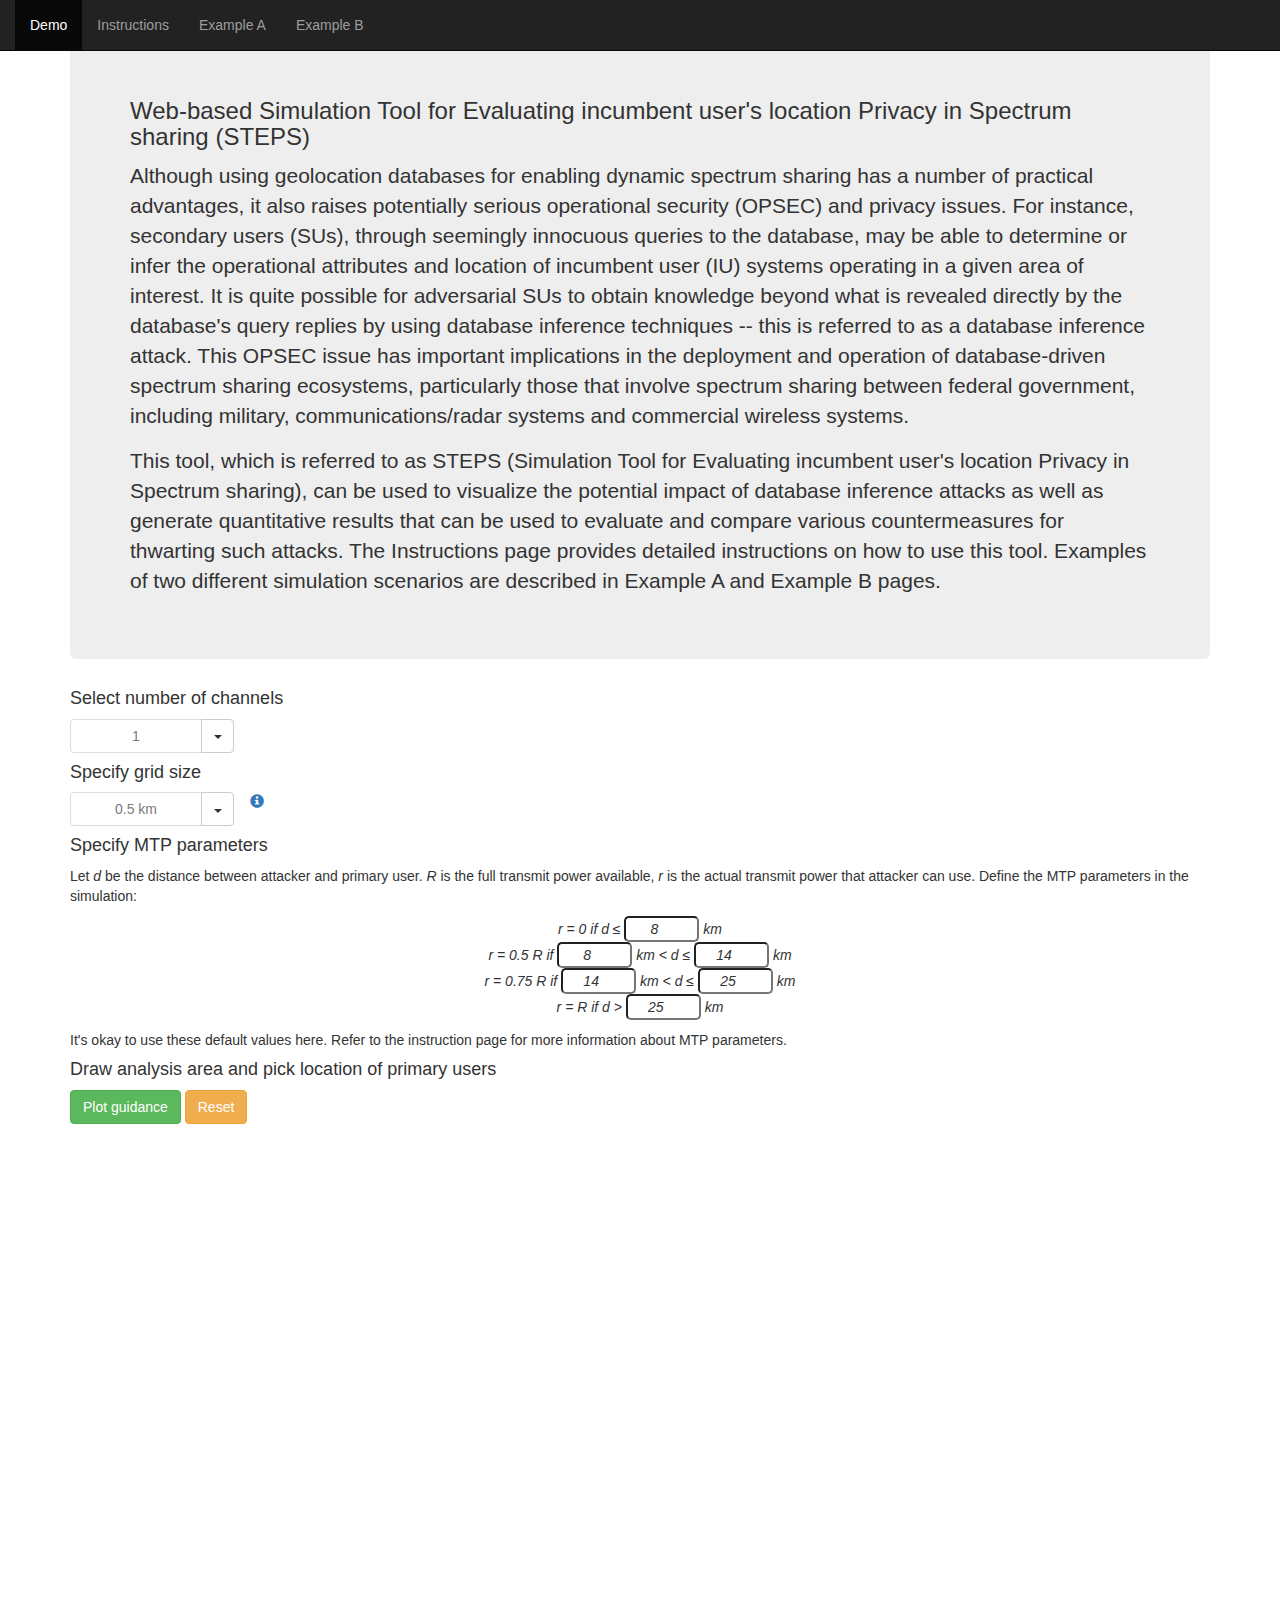
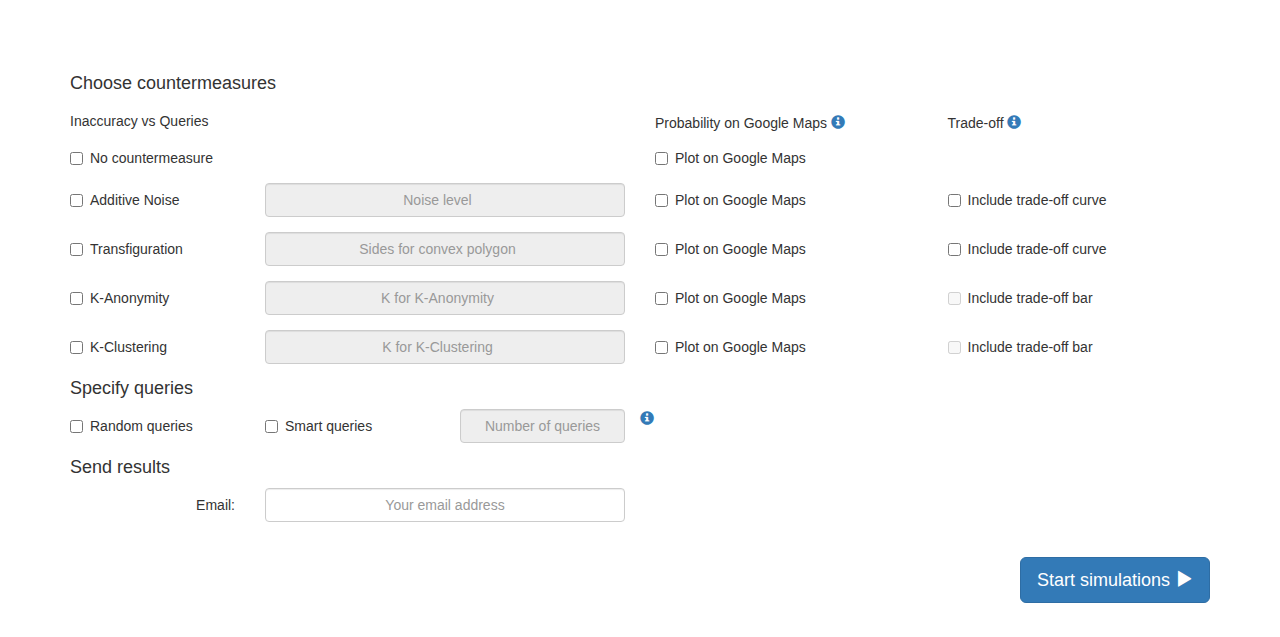
<file: web/index.html>
<!-- This is mainly users' input page -->

<!DOCTYPE HTML> 
<html lang="en-US">
<head>
    <title>Moto Demo</title>
    <meta charset="UTF-8">
    <meta name="author" content="Ning Li">
    <meta name="description" 
    content="Demo of countermeasures for protecting Primary User privacy in spectrum sharing">
    <meta name="viewport" content="width=device-width, initial-scale=1">
    <!-- Latest compiled and minified CSS -->
    <link rel="stylesheet" href="http://maxcdn.bootstrapcdn.com/bootstrap/3.3.4/css/bootstrap.min.css">
    <!-- CSS for MTP parameters -->
    <link rel="stylesheet" type="text/css" href="mtp.css">
    <!-- jQuery library -->
    <script src="https://ajax.googleapis.com/ajax/libs/jquery/1.11.1/jquery.min.js"></script>
    <!-- Latest compiled JavaScript -->
    <script src="http://maxcdn.bootstrapcdn.com/bootstrap/3.3.4/js/bootstrap.min.js"></script>
    <!-- Javascript google map api -->
    <script type="text/javascript" src="http://maps.google.com/maps/api/js?v=3.exp&libraries=drawing"></script>
    <!-- Custom files -->
    <script type="text/javascript" src="googlemap.js"></script>
    <script type="text/javascript" src="channels.js"></script>
    <script type="text/javascript" src="countermeasure.js"></script>
    <script type="text/javascript" src="queryOpt.js"></script>
    <script type="text/javascript" src="params.js"></script>
    <script type="text/javascript" src="gridSize.js"></script>
    <script type="text/javascript" src="mtp.js"></script>
    <script type="text/javascript" src="paramsSummary.js"></script>
</head>

<script type="text/javascript">
google.maps.event.addDomListener(window, 'load', initialize);
</script>

<body>
<div class="container">

    <nav class="navbar navbar-inverse navbar-fixed-top">
      <div class="container-fluid">
        <ul class="nav navbar-nav">
            <li class="active"><a href="index.html">Demo</a></li>
            <li><a href="instruction.html">Instructions</a></li>
            <li><a href="exampleA.html">Example A</a></li>
            <li><a href="exampleB.html">Example B</a></li>
        </ul>
      </div><!-- /.container-fluid -->
    </nav>

    <div class="jumbotron" style="margin-top: 30px !important;">
        <h3>Web-based Simulation Tool for Evaluating incumbent user's location Privacy in Spectrum sharing (STEPS)</h3>      
        <p>
            Although using geolocation databases for enabling dynamic spectrum sharing has a number of practical advantages, it also raises potentially serious operational security (OPSEC) and privacy issues.  For instance, secondary users (SUs), through seemingly innocuous  queries to the database, may be able to determine or infer the operational attributes and location of incumbent user (IU) systems operating in a given area of interest.  It is quite possible for adversarial SUs to obtain knowledge beyond what is revealed directly by the database's query replies by using database inference techniques -- this is referred to as a database inference attack.  This OPSEC issue has important implications in the deployment and  operation of database-driven spectrum sharing ecosystems, particularly those that involve spectrum sharing between federal government, including military, communications/radar systems and commercial wireless systems. 
        </p>
        <p>
            This tool, which is referred to as STEPS (Simulation Tool for Evaluating incumbent user's location Privacy in Spectrum sharing), can be used to visualize the potential impact of database inference attacks as well as generate quantitative results that can be used to evaluate and compare various countermeasures for thwarting such attacks.  The Instructions page provides detailed instructions on how to use this tool.  Examples of two different simulation scenarios are described in Example A and Example B pages.  
        </p>
    </div>

    <!-- dropdown specifying channels -->
    <h4>Select number of channels</h4>
    <div class="row">
        <div class="col-md-2 btn-group dropdown">
            <button id="channelButton" class="btn btn-default" style="width:80%" disabled>1</button>
            <button class="btn btn-default dropdown-toggle" type="button" data-toggle="dropdown" style="width:20%">
                <span class="caret"></span></button>
                <ul id="dp" class="dropdown-menu" style="width: 100%; text-align: center;">
                    <li><a>1</a></li>
                    <li><a>2</a></li>
                    <li><a>3</a></li>
                </ul>
        </div>
    </div>

    <!-- dropdown specifying grid size -->

    <!-- Cell size -->
    <h4>Specify grid size</h4>
    <div class="row">
        <div class="col-md-2 btn-group dropdown">
            <button id="gridSizeDisp" class="btn btn-default" style="width:80%" disabled>0.5 km</button>
            <button class="btn btn-default dropdown-toggle" type="button" data-toggle="dropdown" style="width:20%">
                <span class="caret"></span>
            </button>
            <ul id="gsdp" class="dropdown-menu" style="width: 100%; text-align: center;">
                <li><a>0.5 km</a></li>
                <li><a>  1 km</a></li>
                <li><a>  5 km</a></li>
            </ul>
        </div>
        <a href="#" data-toggle="qtip" title="Simulation treats selected area as grid of cells. Please determine length of each cell. To achieve reasonable accuracy, we recommend defalut value 0.5 km.">
            <span class="glyphicon glyphicon-info-sign"></span>
        </a>
    </div>

    <!-- MTP -->
    <h4>Specify MTP parameters</h4>
    <p>Let <var>d</var> be the distance between attacker and primary user. <var>R</var> is the full transmit power available, <var>r</var> is the actual transmit power that attacker can use. Define the MTP parameters in the simulation:</p>
    <p align="center">
        <i>
            r = 0 if d &le; 
            <input id="inner0" name="inner" type="number" maxlength="2" value="8" class="mtpParam" onchange="setd0fromInner0();"> km
            <br>
            r = 0.5 R if 
            <input id="inner1" name="inner" type="number" maxlength="2" value="8" class="mtpParam" onchange="setd0fromInner1();"> km &lt; d &le; 
            <input id="middle0" name="middle" type="number" maxlength="2" value="14" class="mtpParam" onchange="setd1fromMiddle0();"> km
            <br>
            r = 0.75 R if 
            <input id="middle1" name="middle" type="number" maxlength="2" value="14" class="mtpParam" onchange="setd1fromMiddle1();"> km &lt; d &le; 
            <input id="outter0" name="outter" type="number" maxlength="2" value="25" class="mtpParam" onchange="setd2fromOutter0();"> km
            <br>
            r = R if d &gt; 
            <input id="outter1" name="outter" type="number" maxlength="2" value="25" class="mtpParam" onchange="setd2fromOutter1();"> km
        </i>
    </p>
    <p>It's okay to use these default values here. Refer to the instruction page for more information about MTP parameters.</p>

    <!-- google map -->
    <h4>Draw analysis area and pick location of primary users</h4> 
    <div id="mapArea">
        <div id="butnChannel1">
            <button type='button' class='plotGuide btn btn-success'>Plot guidance</button>
            <button type='button' class='btn btn-warning' onclick='resetAllMarkers();'>Reset</button>
        </div>
        <div id="butnChannel2" style="display: none">
            <button type='button' class='plotGuide btn btn-success'>Plot guidance</button>
            <button type='button' id = 'tryBut' class='btn btn-info' onclick='chanls = 0;'>Select location of PU(s) for channel 0</button>
            <button type='button' class='btn btn-info' onclick='chanls = 1;'>Select location of PU(s) for channel 1</button>
            <button type='button' class='btn btn-warning' onclick='resetAllMarkers();'>Reset</button>
        </div>
        <div id="butnChannel3" style="display: none">
            <button type='button' class='plotGuide btn btn-success'>Plot guidance</button>
            <button type='button' class='btn btn-info' onclick='chanls = 0;'>Select location of PU(s) for channel 0</button>
            <button type='button' class='btn btn-info' onclick='chanls = 1;'>Select location of PU(s) for channel 1</button>
            <button type='button' class='btn btn-info' onclick='chanls = 2;'>Select location of PU(s) for channel 2</button>
            <button type='button' class='btn btn-warning' onclick='resetAllMarkers();'>Reset</button>
        </div>
        <br>
        <div id='map-canvas' style='width:100%; height:500px;'></div>
    </div>

    <!-- choose countermeasure -->
    <br>
    <h4>Choose countermeasures</h4>
    <div class="row">
        <div class="col-md-6"><h5>Inaccuracy vs Queries</h5></div>
        <div class="col-md-3">
            <h5>Probability on Google Maps<a href="#" data-toggle="qtip" title="Plot attacker's speculation of primary users location on Google Maps.">
                <span class="glyphicon glyphicon-info-sign"></span>
            </a></h5>
        </div>
        <div class="col-md-3">
            <h5>Trade-off<a href="#" data-toggle="qtip" title="Plot inaccuracy vs different parameter of countermeasures. For K anonymity and clustering, inaccuracy is more relevant to location distributions of primary users, rather than the value of k.">
                <span class="glyphicon glyphicon-info-sign"></span>
            </a></h5>
        </div>
    </div>
    <form class="form-horizontal" role="form">
        <div class="form-group">
            <div class="col-md-2 checkbox">
                <label><input type="checkbox" id="cmopt0" onchange="enableInput('cmval0');">No countermeasure</label>
            </div>
            <div class="col-md-4 checkbox" id="emptyDiv"> 
            </div>
            <div class="col-md-3 checkbox">
                <label><input type="checkbox" id="gmno" onchange="plotGMap('gmno');">Plot on Google Maps</label>
            </div>
        </div>
        <div class="form-group">
            <div class="col-md-2 checkbox">
              <label><input type="checkbox" id="cmopt1" onchange="enableInput('cmval1');">Additive Noise</label>
            </div>
            <div class="col-md-4"> 
                <input type="number" class="form-control" id="cmval1" min="0.0" max="1.0" step="0.1" placeholder="Noise level" style="text-align:center;" disabled onchange="adjustNoiseLevel();">
            </div>
            <div class="col-md-3 checkbox">
                <label><input type="checkbox" id="gmad" onchange="plotGMap('gmad');">Plot on Google Maps</label>
            </div>
            <div class="col-md-3 checkbox">
                <label><input type="checkbox" id="tradeOff1" onchange="tradeOffCurve('tradeOff1')">Include trade-off curve</label>
            </div>
        </div>
        <div class="form-group">
            <div class="col-md-2 checkbox">
                <label><input type="checkbox" id="cmopt2" onchange="enableInput('cmval2');">Transfiguration</label>
            </div>
            <div class="col-md-4">
                <input type="number" class="form-control" id="cmval2" min="3" placeholder="Sides for convex polygon" style="text-align:center;" disabled onchange="adjustNumberOfSides();">
            </div>
            <div class="col-md-3 checkbox">
                <label><input type="checkbox" id="gmtf" onchange="plotGMap('gmtf');">Plot on Google Maps</label>
            </div>
            <div class="col-md-3 checkbox">
                <label><input type="checkbox" id="tradeOff2" onchange="tradeOffCurve('tradeOff2')">Include trade-off curve</label>
            </div>
        </div>
        <div class="form-group">
            <div class="col-md-2 checkbox">
                <label><input type="checkbox" id="cmopt3" onchange="enableInput('cmval3');">K-Anonymity</label>
            </div>
            <div class="col-md-4"> 
                <input type="number" class="form-control" id="cmval3" min="1" placeholder="K for K-Anonymity" style="text-align:center;" disabled onchange="adjustKAnonymity();">
            </div>
            <div class="col-md-3 checkbox">
                <label><input type="checkbox" id="gmka" onchange="plotGMap('gmka');">Plot on Google Maps</label>
            </div>
            <div class="col-md-3 checkbox">
                <label><input type="checkbox" id="tradeOff3" onchange="tradeOffCurve('tradeOff3')" disabled>Include trade-off bar</label>
            </div>
        </div>
        <div class="form-group">
            <div class="col-md-2 checkbox">
                <label><input type="checkbox" id="cmopt4" onchange="enableInput('cmval4');">K-Clustering</label>
            </div>
            <div class="col-md-4"> 
                <input type="number" class="form-control" id="cmval4" min="1" placeholder="K for K-Clustering" style="text-align:center;" disabled onchange="adjustKClustering();">
            </div>
            <div class="col-md-3 checkbox">
                <label><input type="checkbox" id="gmkc" onchange="plotGMap('gmkc');">Plot on Google Maps</label>
            </div>
            <div class="col-md-3 checkbox">
                <label><input type="checkbox" id="tradeOff4" onchange="tradeOffCurve('tradeOff4')" disabled>Include trade-off bar</label>
            </div>
        </div>
    </form>

    <!-- Choose method of queries -->
    <h4>Specify queries</h4>
    <form class="form-horizontal" role="form">
        <div class="form-group">
            <div class="col-md-2 checkbox">
                <label><input type="checkbox" id="randomQuery" onchange="enableQueryInput();">Random queries</label>
            </div>
            <div class="col-md-2 checkbox">
                <label><input type="checkbox" id="smartQuery" onchange="enableQueryInput();">Smart queries</label>
            </div>
            <div class="col-md-2"> 
                <input class="form-control" id="queryInput" placeholder="Number of queries" min="10" step="10" max="500" style="text-align:center;" onchange="adjustValue();" disabled>
            </div>
            <a href="#" data-toggle="qtip" title="Query numbers are rounded as multiple of 10, with maximum 500 times. If both query options are selected, We will compare inaccuracy under both query algorithm.">
                <span class="glyphicon glyphicon-info-sign"></span>
            </a>
        </div>
    </form>

    <h4>Send results</h4>
    <form class="form-horizontal" role="form">
        <div class="form-group">
            <div class="col-md-2 control-label" for="email">Email:</div>
            <div class="col-md-4">
                <input type="email" class="form-control" id="email" placeholder="Your email address" style="text-align:center;">
            </div>
        </div>
    </form>

    <!-- Modal -->
    <div class="modal fade" id="myModal" role="dialog">
        <div class="modal-dialog">
          <!-- Modal content-->
          <div class="modal-content">
            <div class="modal-header">
              <button type="button" class="close" data-dismiss="modal">&times;</button>
              <h3 class="modal-title">Confirm parameters</h3>
            </div>
            <div class="modal-body">
                <h4>Number of channels</h4>
                <div class="well" id="wellchannel"></div>
                <h4>Grid size</h4>
                <div class="well" id="wellgridsize"></div>
                <h4>MTP parameters</h4>
                <div class="well" id="wellmtp"></div>
                <h4>Analysis region</h4>
                <div class="well" id="wellregion"></div>
                <h4>Location of primary users</h4>
                <div class="well" id="wellpu"></div>
                <h4>Countermeasure</h4>
                <div class="well" id="wellcm"></div>
                <h4>Queries</h4>
                <div class="well" id="wellquery"></div>
                <h4>Email</h4>
                <div class="well" id="wellemail"></div>
            </div>
            <div class="modal-footer">
                <div class="alert alert-warning" role="alert">Please don't close your browser while launching.</div>
                <!-- <p>Please don't close your browser while launching.</p> -->
                <button type="button" class="btn btn-success" id="launchButton" onclick="sendParams();">Launch</button>
                <button type="button" class="btn btn-default" data-dismiss="modal">Cancel</button>
            </div>
          </div>   
        </div>
    </div>

    <div class="modal fade" id="guideModal" role="dialog">
        <div class="modal-dialog">
          <div class="modal-content">
            <div class="modal-body">
                <p>Click rectangle icon on top of the google map to draw a rectangle area. This area is used as the analysis region for the simulatioin. All primary users should reside inside this region.</p>
                <p>The circle around each primary user represents the greatest protecting zone of primary user defined by the largest radius of the MTP parameters.</p>
            </div>
          </div>   
        </div>
    </div>

    <br>
    <!-- result of passed params -->
    <button type="submit" class="btn btn-primary btn-lg" style="float: right;" onclick="getParams();">Start simulations <span class="glyphicon glyphicon-play"></span></button>
    <br><br><br><br>
</div>

</body>
</html>
</file>
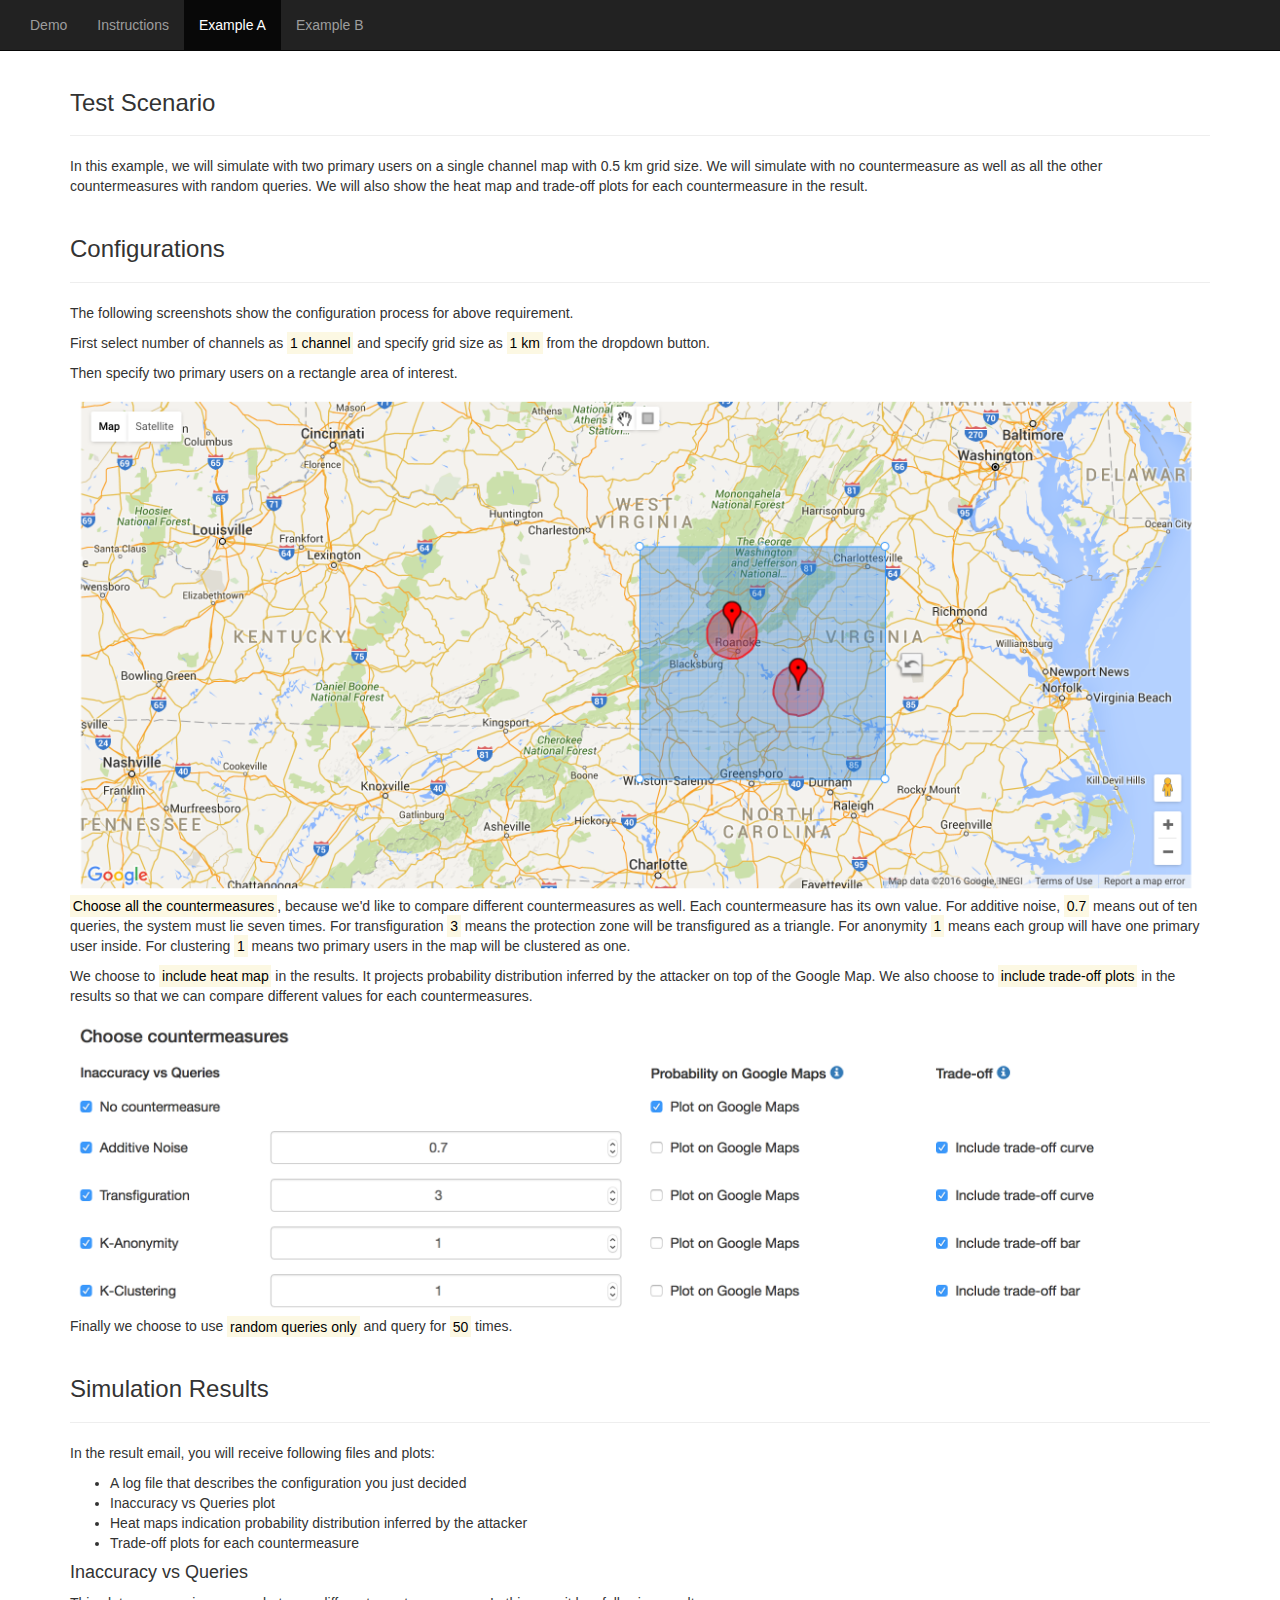
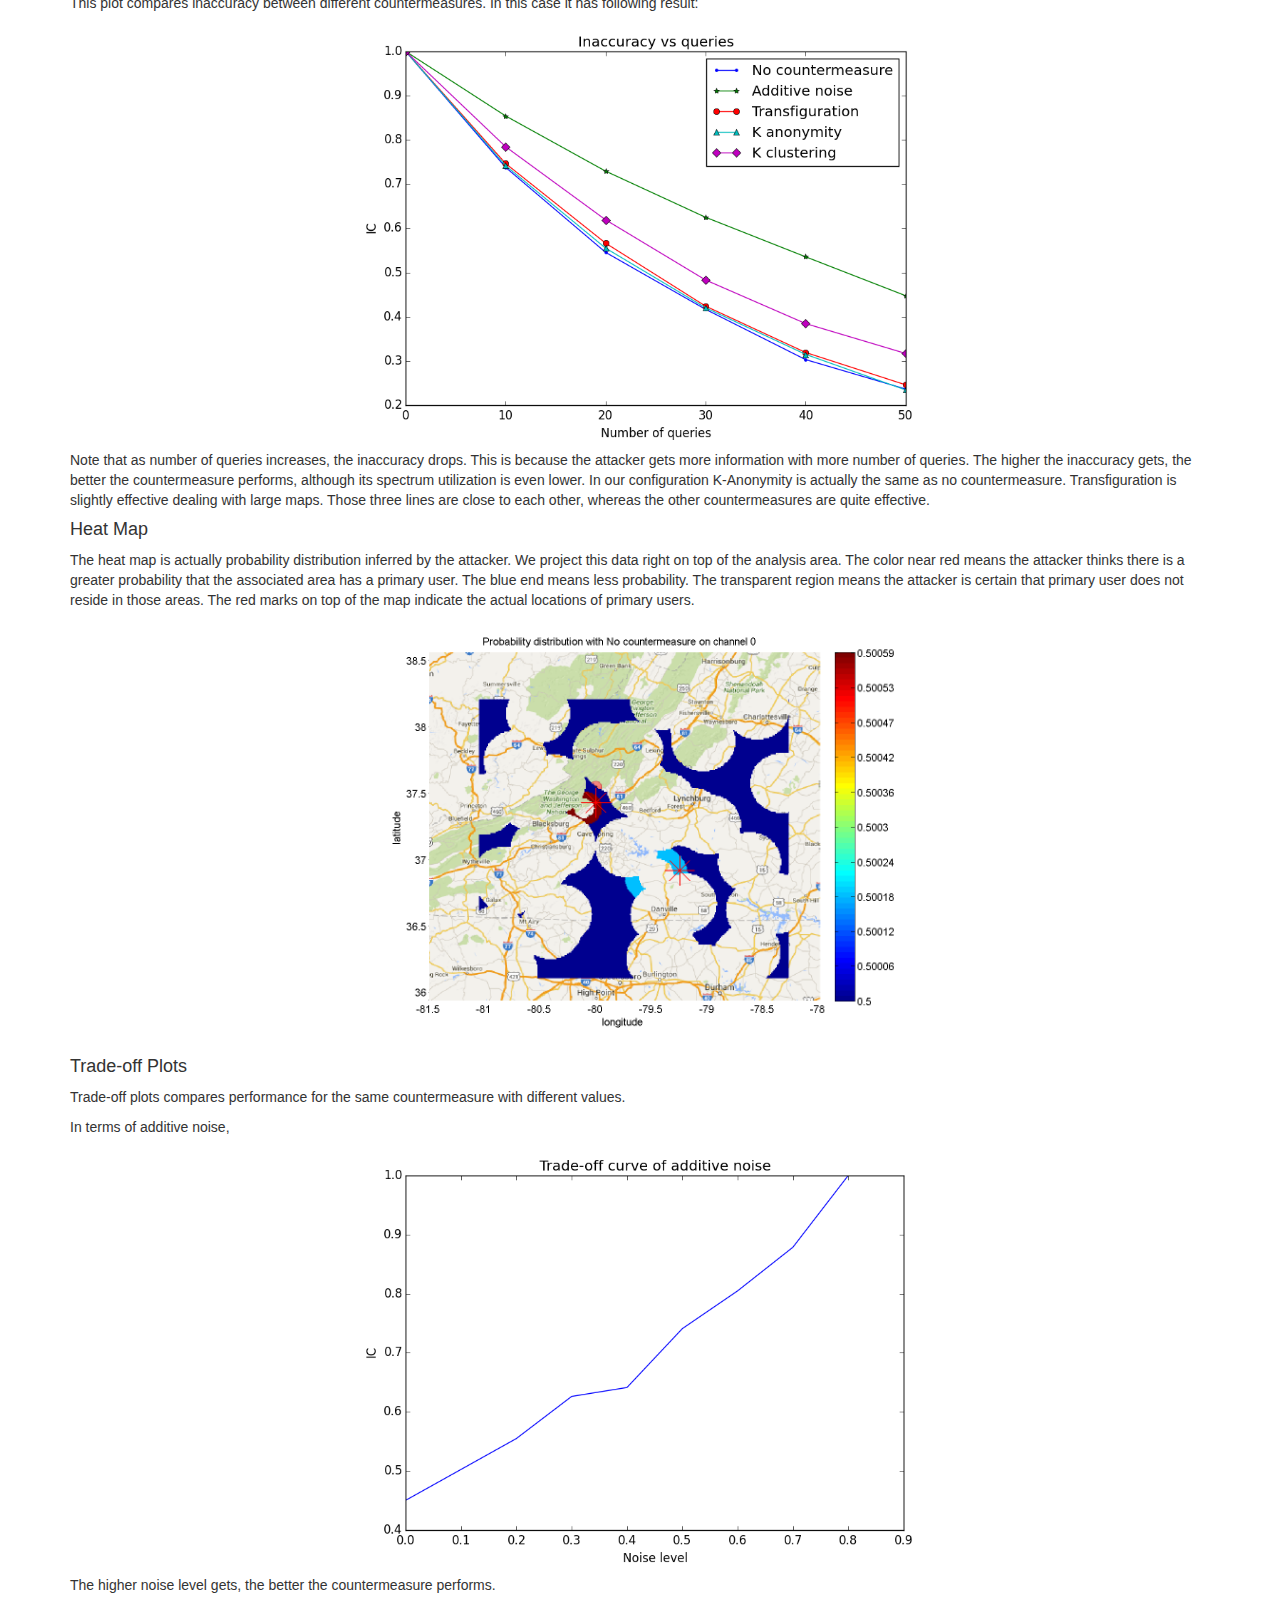
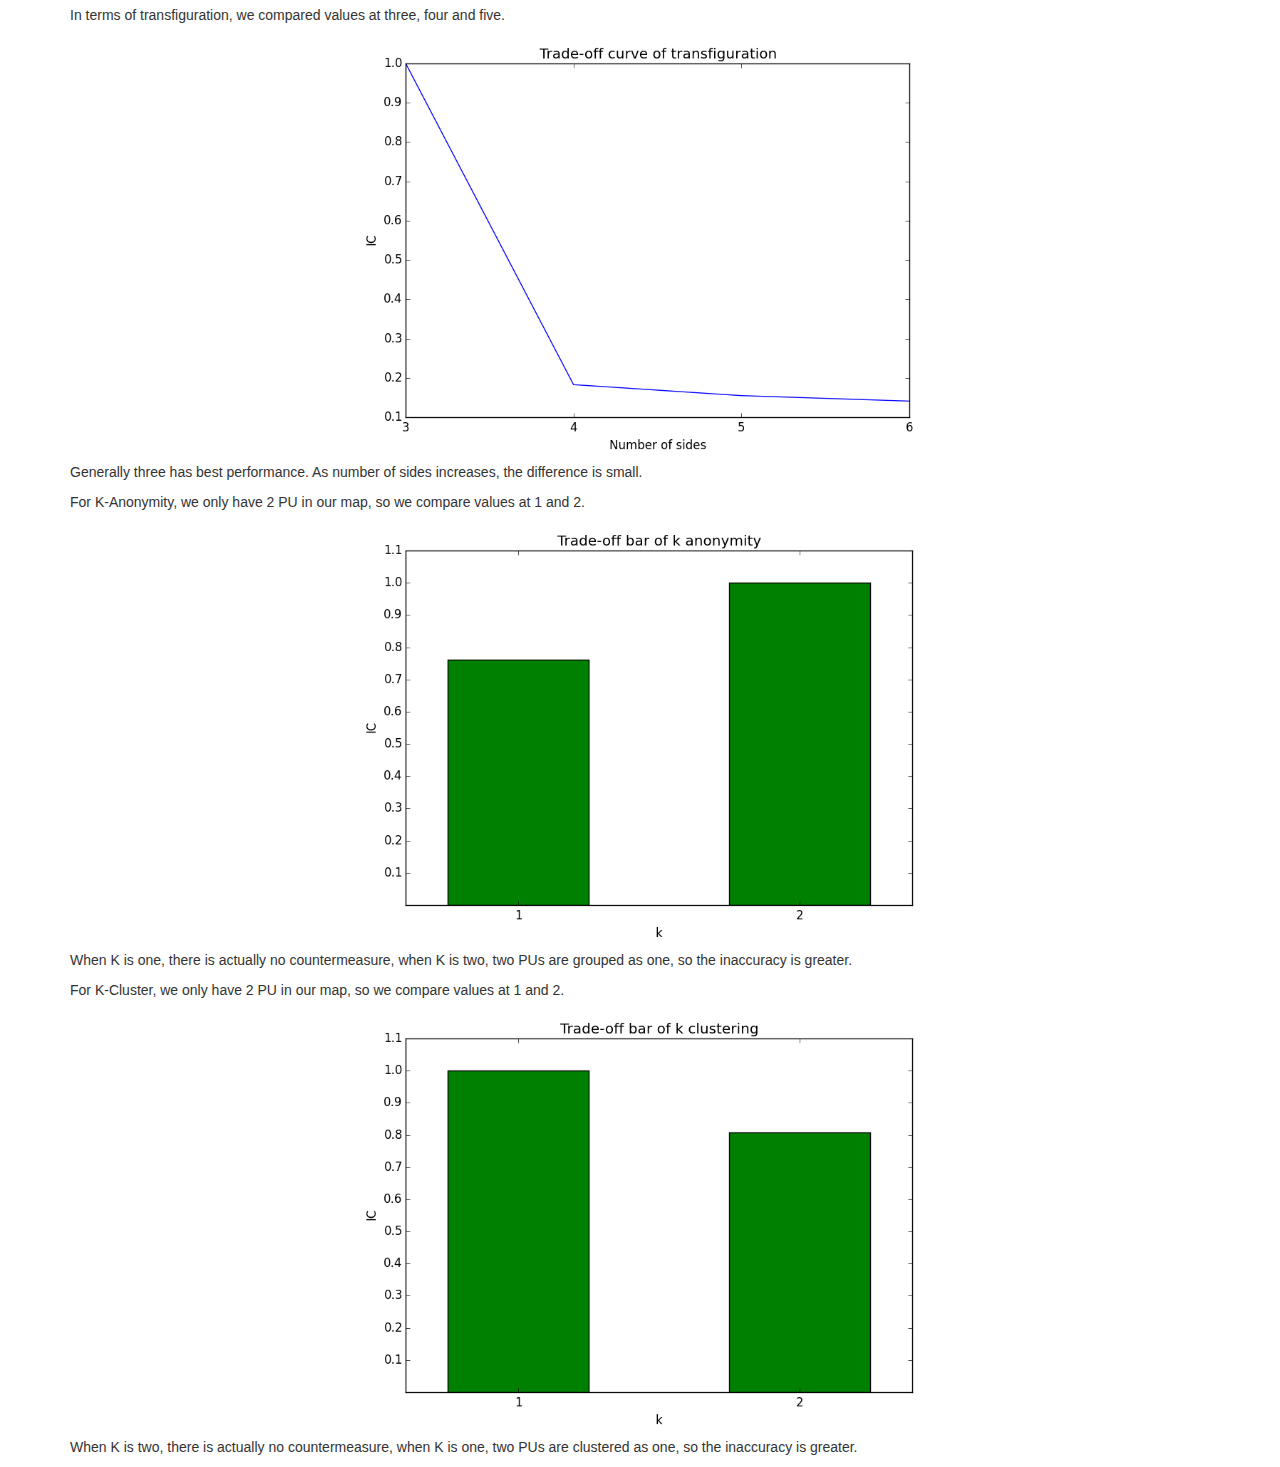
<file: web/exampleA.html>
<!DOCTYPE HTML> 
<html lang="en-US">
<head>
    <title>Moto Examples</title>
    <meta charset="UTF-8">
    <meta name="author" content="Ning Li">
    <meta name="description" 
    content="Demo example A">
    <meta name="viewport" content="width=device-width, initial-scale=1">
    <!-- Latest compiled and minified CSS -->
    <link rel="stylesheet" href="http://maxcdn.bootstrapcdn.com/bootstrap/3.3.4/css/bootstrap.min.css">
    <!-- CSS for inserted image -->
    <link rel="stylesheet" type="text/css" href="img.css">
    <!-- jQuery library -->
    <script src="https://ajax.googleapis.com/ajax/libs/jquery/1.11.1/jquery.min.js"></script>
    <!-- Latest compiled JavaScript -->
    <script src="http://maxcdn.bootstrapcdn.com/bootstrap/3.3.4/js/bootstrap.min.js"></script>
</head>

<body>
<div class="container">
    <nav class="navbar navbar-inverse navbar-fixed-top">
      <div class="container-fluid">
        <ul class="nav navbar-nav">
            <li><a href="index.html">Demo</a></li>
            <li><a href="instruction.html">Instructions</a></li>
            <li class="active"><a href="exampleA.html">Example A</a></li>
            <li><a href="exampleB.html">Example B</a></li>
        </ul>
      </div><!-- /.container-fluid -->
    </nav>
    <div class="page-header"><h3 style="margin-top: 90px !important;">Test Scenario</h3></div>
    <p>In this example, we will simulate with two primary users on a single channel map with 0.5 km grid size. We will simulate with no countermeasure as well as all the other countermeasures with random queries. We will also show the heat map and trade-off plots for each countermeasure in the result.</p>
    <div class="page-header"><h3>Configurations</h3></div>
    <p>The following screenshots show the configuration process for above requirement.</p>
    <p>First select number of channels as <mark>1 channel</mark> and specify grid size as <mark>1 km</mark> from the dropdown button.</p>
    <p>Then specify two primary users on a rectangle area of interest.</p>
    <img class="img-responsive" src="pics/ea_plot.png">
    <p><mark>Choose all the countermeasures</mark>, because we'd like to compare different countermeasures as well. Each countermeasure has its own value. For additive noise, <mark>0.7</mark> means out of ten queries, the system must lie seven times. For transfiguration <mark>3</mark> means the protection zone will be transfigured as a triangle. For anonymity <mark>1</mark> means each group will have one primary user inside. For clustering <mark>1</mark> means two primary users in the map will be clustered as one.</p>
    <p>We choose to <mark>include heat map</mark> in the results. It projects probability distribution inferred by the attacker on top of the Google Map. We also choose to <mark>include trade-off plots</mark> in the results so that we can compare different values for each countermeasures.</p>
    <img class="img-responsive" src="pics/cma.png">
    <p>Finally we choose to use <mark>random queries only</mark> and query for <mark>50</mark> times.</p>
    <div class="page-header"><h3>Simulation Results</h3></div>
    <p>In the result email, you will receive following files and plots:</p>
    <ul>
        <li>A log file that describes the configuration you just decided</li>
        <li>Inaccuracy vs Queries plot</li>
        <li>Heat maps indication probability distribution inferred by the attacker</li>
        <li>Trade-off plots for each countermeasure</li>
    </ul>
    <h4>Inaccuracy vs Queries</h4>
    <p>This plot compares inaccuracy between different countermeasures. In this case it has following result:</p>
    <img class="img-responsive imgcenter" src="pics/ic_q_a.png">
    <p>Note that as number of queries increases, the inaccuracy drops. This is because the attacker gets more information with more number of queries. The higher the inaccuracy gets, the better the countermeasure performs, although its spectrum utilization is even lower. In our configuration K-Anonymity is actually the same as no countermeasure. Transfiguration is slightly effective dealing with large maps. Those three lines are close to each other, whereas the other countermeasures are quite effective.</p>
    <h4>Heat Map</h4>
    <p>The heat map is actually probability distribution inferred by the attacker. We project this data right on top of the analysis area. The color near red means the attacker thinks there is a greater probability that the associated area has a primary user. The blue end means less probability. The transparent region means the attacker is certain that primary user does not reside in those areas. The red marks on top of the map indicate the actual locations of primary users.</p>
    <img class="img-responsive imgcenter" src="pics/heat_a.png">
    <h4>Trade-off Plots</h4>
    <p>Trade-off plots compares performance for the same countermeasure with different values.</p>
    <p>In terms of additive noise,</p>
    <img class="img-responsive imgcenter" src="pics/ad_a.png">
    <p>The higher noise level gets, the better the countermeasure performs.</p>
    <p>In terms of transfiguration, we compared values at three, four and five.</p>
    <img class="img-responsive imgcenter" src="pics/tf_a.png">
    <p>Generally three has best performance. As number of sides increases, the difference is small.</p>
    <p>For K-Anonymity, we only have 2 PU in our map, so we compare values at 1 and 2.</p>
    <img class="img-responsive imgcenter" src="pics/ka_a.png">
    <p>When K is one, there is actually no countermeasure, when K is two, two PUs are grouped as one, so the inaccuracy is greater.</p>
    <p>For K-Cluster, we only have 2 PU in our map, so we compare values at 1 and 2.</p>
    <img class="img-responsive imgcenter" src="pics/kc_a.png">
    <p>When K is two, there is actually no countermeasure, when K is one, two PUs are clustered as one, so the inaccuracy is greater.</p>
</div>
</file>
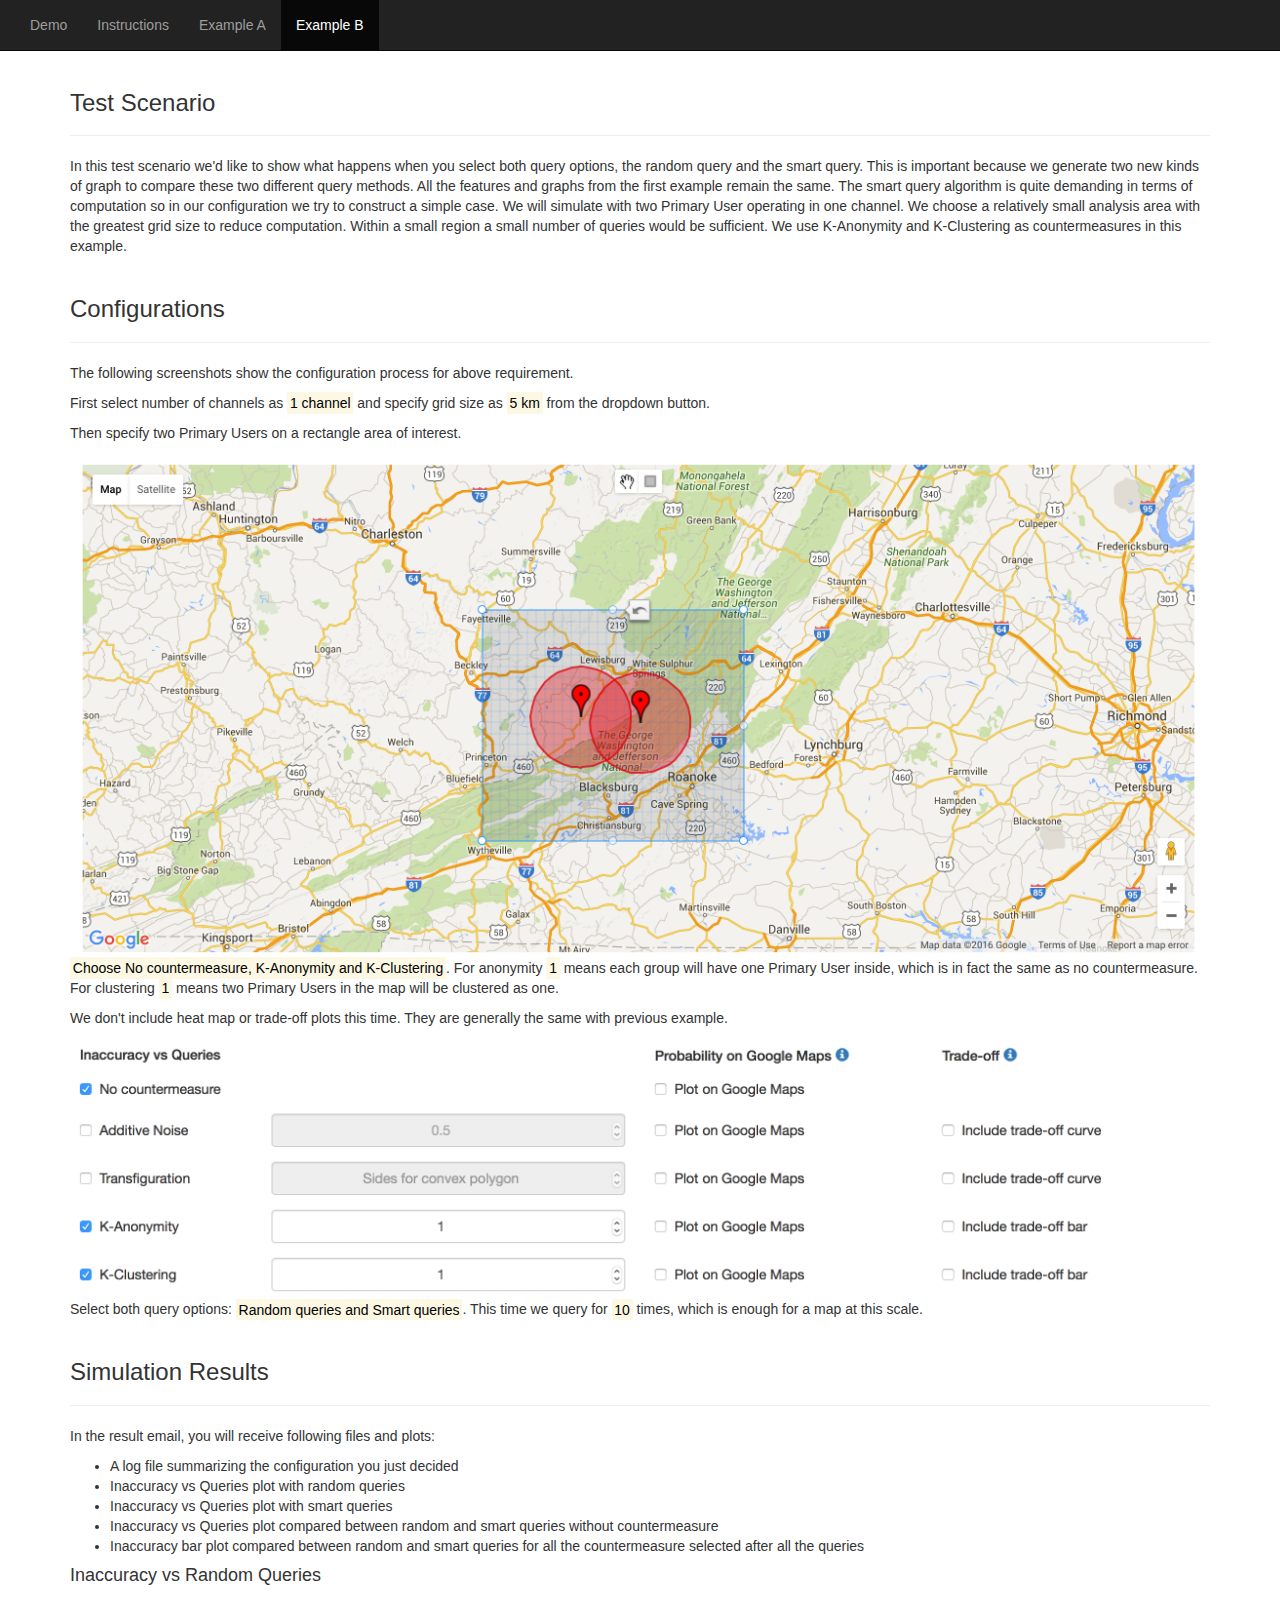
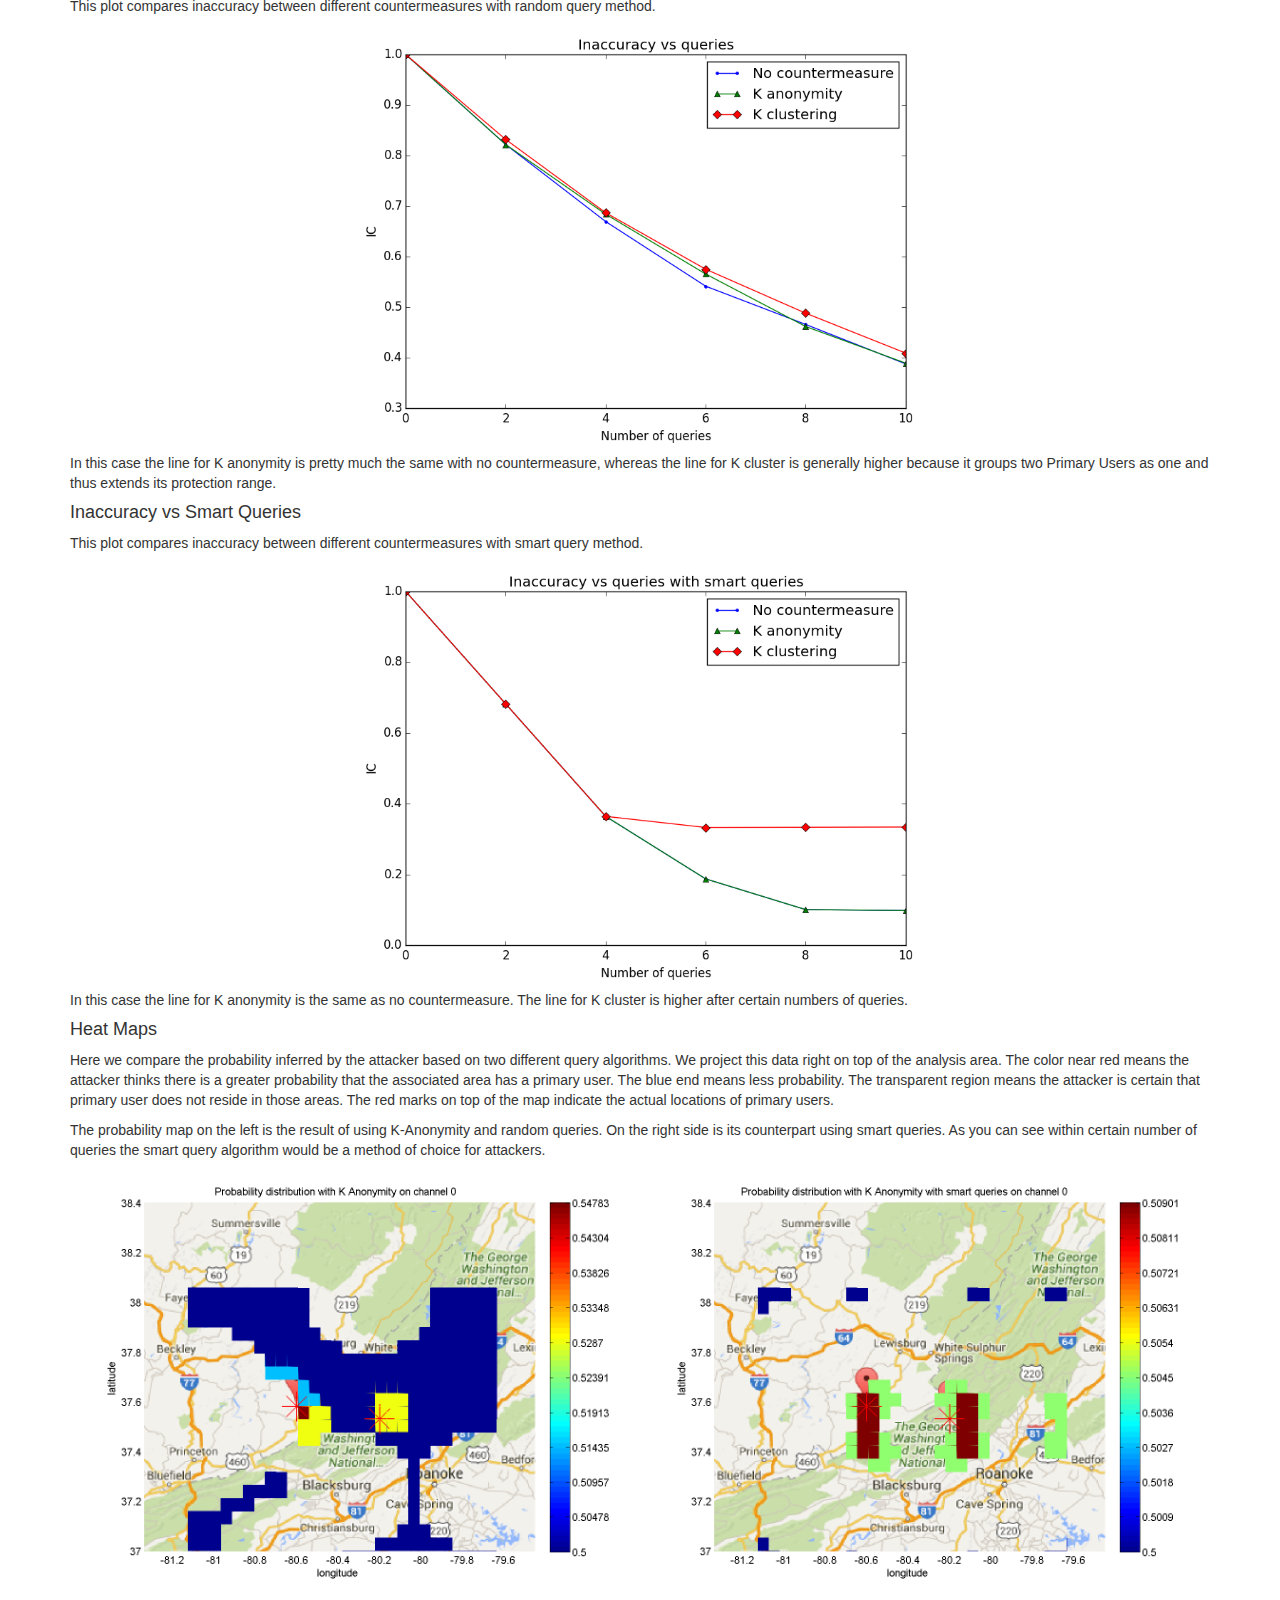
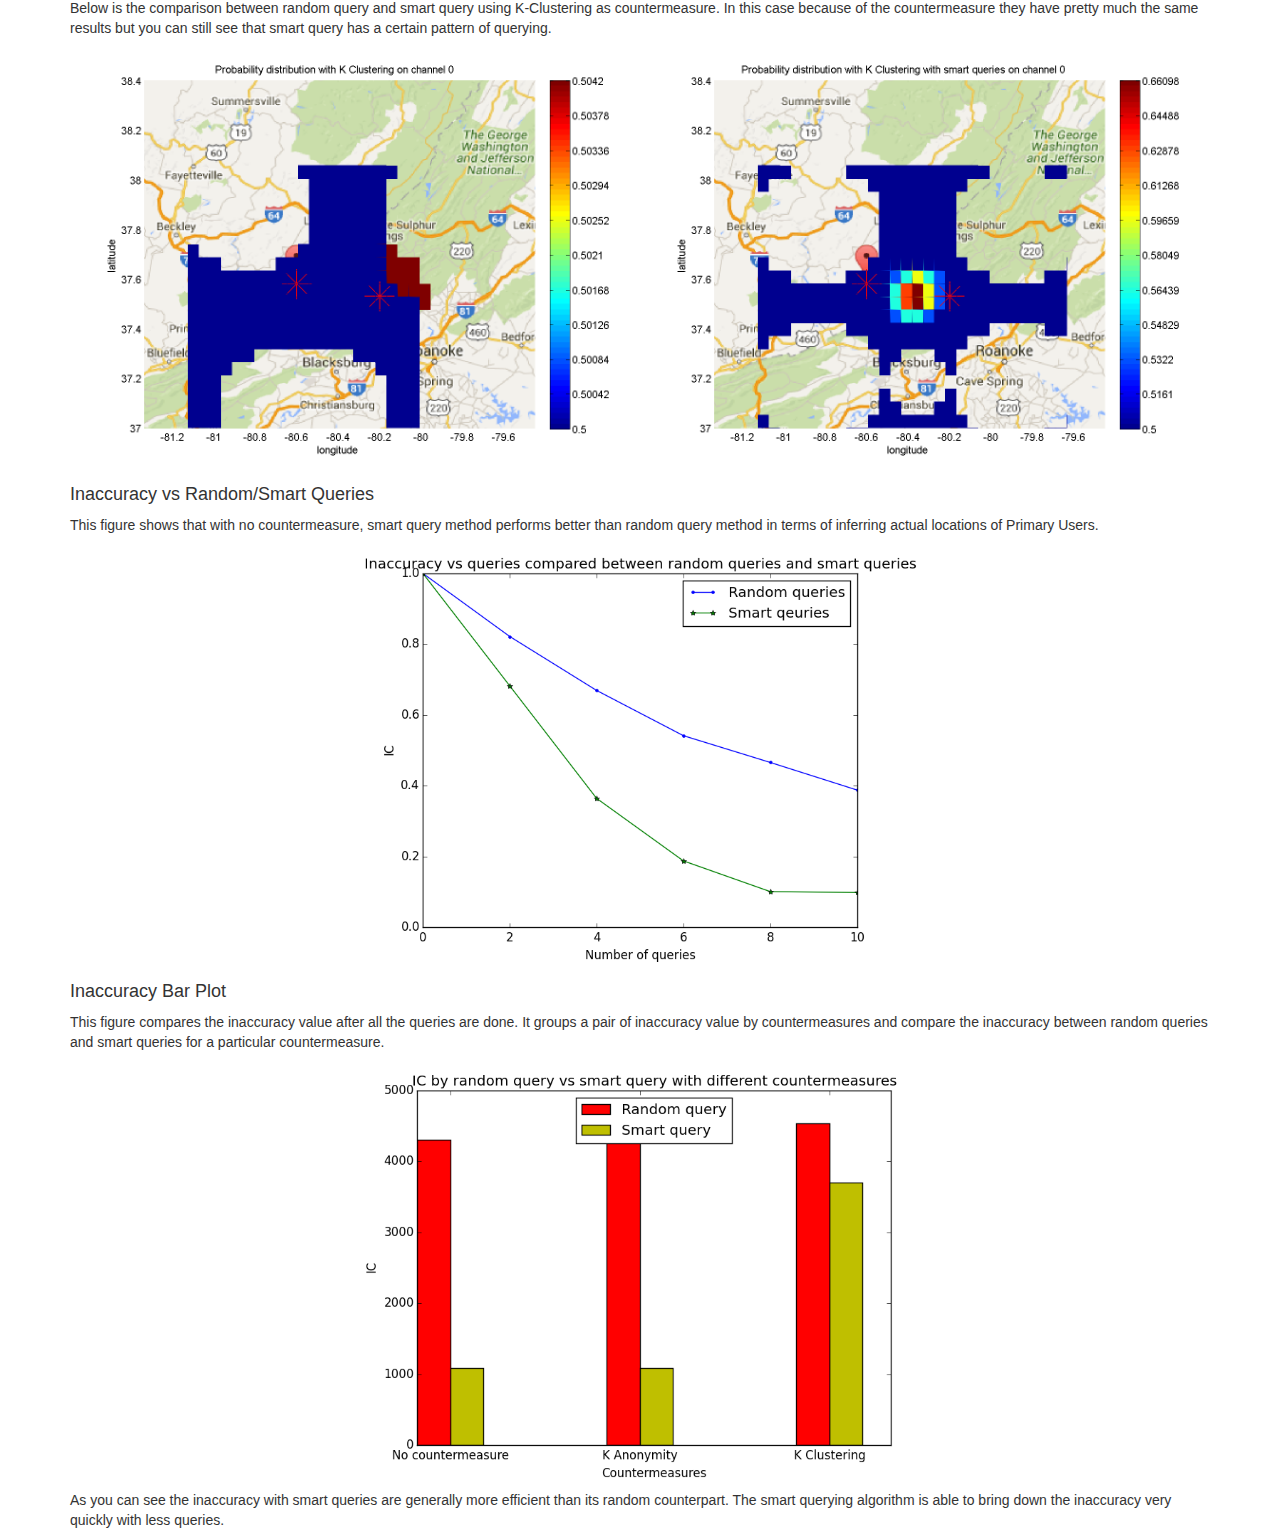
<file: web/exampleB.html>
<!DOCTYPE HTML> 
<html lang="en-US">
<head>
    <title>Moto Examples</title>
    <meta charset="UTF-8">
    <meta name="author" content="Ning Li">
    <meta name="description" 
    content="Demo example B">
    <meta name="viewport" content="width=device-width, initial-scale=1">
    <!-- Latest compiled and minified CSS -->
    <link rel="stylesheet" href="http://maxcdn.bootstrapcdn.com/bootstrap/3.3.4/css/bootstrap.min.css">
    <!-- CSS for inserted image -->
    <link rel="stylesheet" type="text/css" href="img.css">
    <!-- jQuery library -->
    <script src="https://ajax.googleapis.com/ajax/libs/jquery/1.11.1/jquery.min.js"></script>
    <!-- Latest compiled JavaScript -->
    <script src="http://maxcdn.bootstrapcdn.com/bootstrap/3.3.4/js/bootstrap.min.js"></script>
</head>

<body>
<div class="container">
    <nav class="navbar navbar-inverse navbar-fixed-top">
      <div class="container-fluid">
        <ul class="nav navbar-nav">
            <li><a href="index.html">Demo</a></li>
            <li><a href="instruction.html">Instructions</a></li>
            <li><a href="exampleA.html">Example A</a></li>
            <li class="active"><a href="exampleB.html">Example B</a></li>
        </ul>
      </div><!-- /.container-fluid -->
    </nav>

    <div class="page-header"><h3 style="margin-top: 90px !important;">Test Scenario</h3></div>
    
    <p>In this test scenario we'd like to show what happens when you select both query options, the random query and the smart query. This is important because we generate two new kinds of graph to compare these two different query methods. All the features and graphs from the first example remain the same. The smart query algorithm is quite demanding in terms of computation so in our configuration we try to construct a simple case. We will simulate with two Primary User operating in one channel. We choose a relatively small analysis area with the greatest grid size to reduce computation. Within a small region a small number of queries would be sufficient. We use K-Anonymity and K-Clustering as countermeasures in this example.</p>
    
    <div class="page-header"><h3>Configurations</h3></div>
    
    <p>The following screenshots show the configuration process for above requirement.</p>
    <p>First select number of channels as <mark>1 channel</mark> and specify grid size as <mark>5 km</mark> from the dropdown button.</p>
    <p>Then specify two Primary Users on a rectangle area of interest.</p>
    <img class="img-responsive" src="pics/eb_plot.png">
    <p><mark>Choose No countermeasure, K-Anonymity and K-Clustering</mark>. For anonymity <mark>1</mark> means each group will have one Primary User inside, which is in fact the same as no countermeasure. For clustering <mark>1</mark> means two Primary Users in the map will be clustered as one.</p> 
    <p>We don't include heat map or trade-off plots this time. They are generally the same with previous example.</p>
    <img class="img-responsive" src="pics/cmb.png">
    <p>Select both query options: <mark>Random queries and Smart queries</mark>. This time we query for <mark>10</mark> times, which is enough for a map at this scale.</p>
    <div class="page-header"><h3>Simulation Results</h3></div>
    <p>In the result email, you will receive following files and plots:</p>
    <ul>
        <li>A log file summarizing the configuration you just decided</li>
        <li>Inaccuracy vs Queries plot with random queries</li>
        <li>Inaccuracy vs Queries plot with smart queries</li>
        <li>Inaccuracy vs Queries plot compared between random and smart queries without countermeasure</li>
        <li>Inaccuracy bar plot compared between random and smart queries for all the countermeasure selected after all the queries</li>
    </ul>
    
    <h4>Inaccuracy vs Random Queries</h4>
    <p>This plot compares inaccuracy between different countermeasures with random query method.</p>
    <img class="img-responsive imgcenter" src="pics/ic_q_b.png">
    <p>In this case the line for K anonymity is pretty much the same with no countermeasure, whereas the line for K cluster is generally higher because it groups two Primary Users as one and thus extends its protection range.</p>
    
    <h4>Inaccuracy vs Smart Queries</h4>
    <p>This plot compares inaccuracy between different countermeasures with smart query method.</p>
    <img class="img-responsive imgcenter" src="pics/ic_q_b_smart.png">
    <p>In this case the line for K anonymity is the same as no countermeasure. The line for K cluster is higher after certain numbers of queries.</p>
    
    <h4>Heat Maps</h4>
    <p>Here we compare the probability inferred by the attacker based on two different query algorithms. We project this data right on top of the analysis area. The color near red means the attacker thinks there is a greater probability that the associated area has a primary user. The blue end means less probability. The transparent region means the attacker is certain that primary user does not reside in those areas. The red marks on top of the map indicate the actual locations of primary users.</p>
    <p>The probability map on the left is the result of using K-Anonymity and random queries. On the right side is its counterpart using smart queries. As you can see within certain number of queries the smart query algorithm would be a method of choice for attackers.</p>
    <img class="img-responsive" src="pics/ka_r.png" style="max-width:50%;float:left;">
    <img class="img-responsive" src="pics/ka_s.png" style="max-width:50%;">
    <p>Below is the comparison between random query and smart query using K-Clustering as countermeasure. In this case because of the countermeasure they have pretty much the same results but you can still see that smart query has a certain pattern of querying.</p>
    <img class="img-responsive" src="pics/kc_r.png" style="max-width:50%;float:left;">
    <img class="img-responsive" src="pics/kc_s.png" style="max-width:50%;">

    <h4>Inaccuracy vs Random/Smart Queries</h4>
    <p>This figure shows that with no countermeasure, smart query method performs better than random query method in terms of inferring actual locations of Primary Users.</p>
    <img class="img-responsive imgcenter" src="pics/rand_smart.png">
    
    <h4>Inaccuracy Bar Plot</h4>
    <p>This figure compares the inaccuracy value after all the queries are done. It groups a pair of inaccuracy value by countermeasures and compare the inaccuracy between random queries and smart queries for a particular countermeasure.</p>
    <img class="img-responsive imgcenter" src="pics/bar.png">
    <p>As you can see the inaccuracy with smart queries are generally more efficient than its random counterpart. The smart querying algorithm is able to bring down the inaccuracy very quickly with less queries.</p>
</div>
</file>
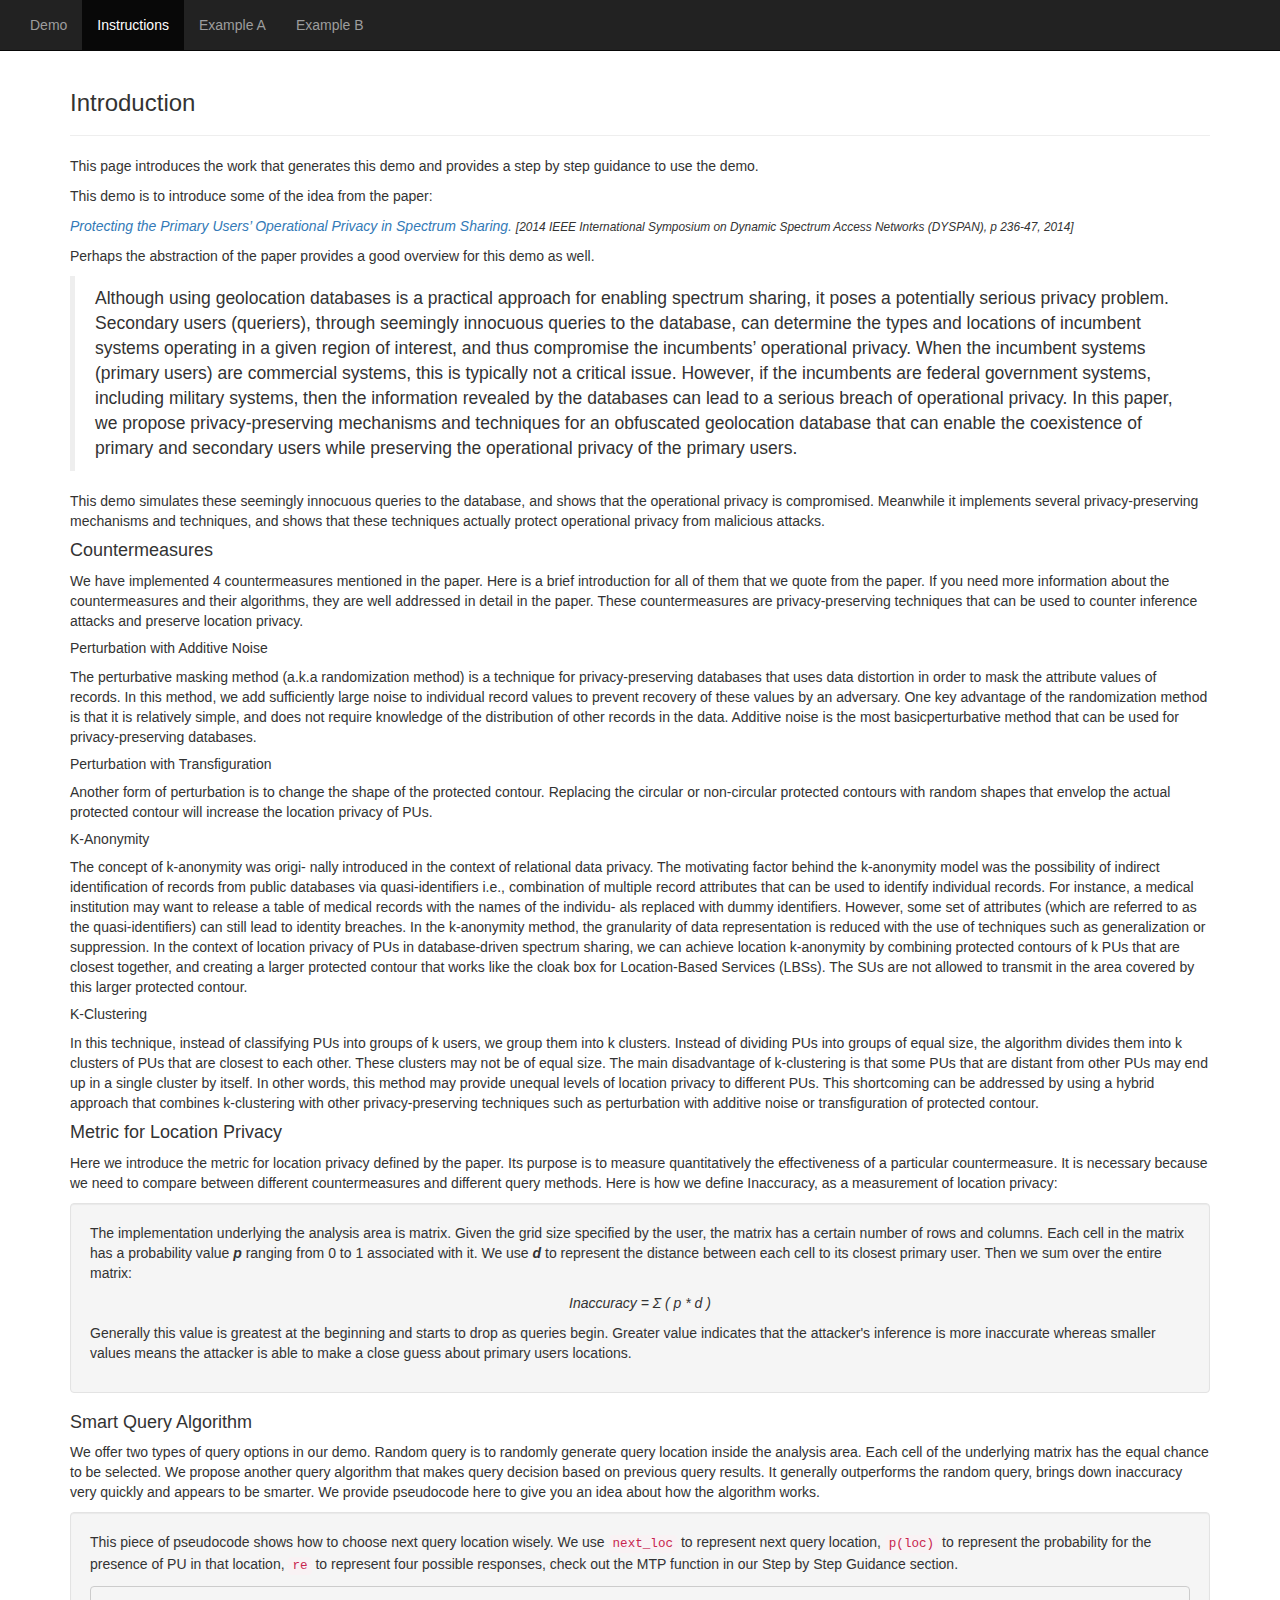
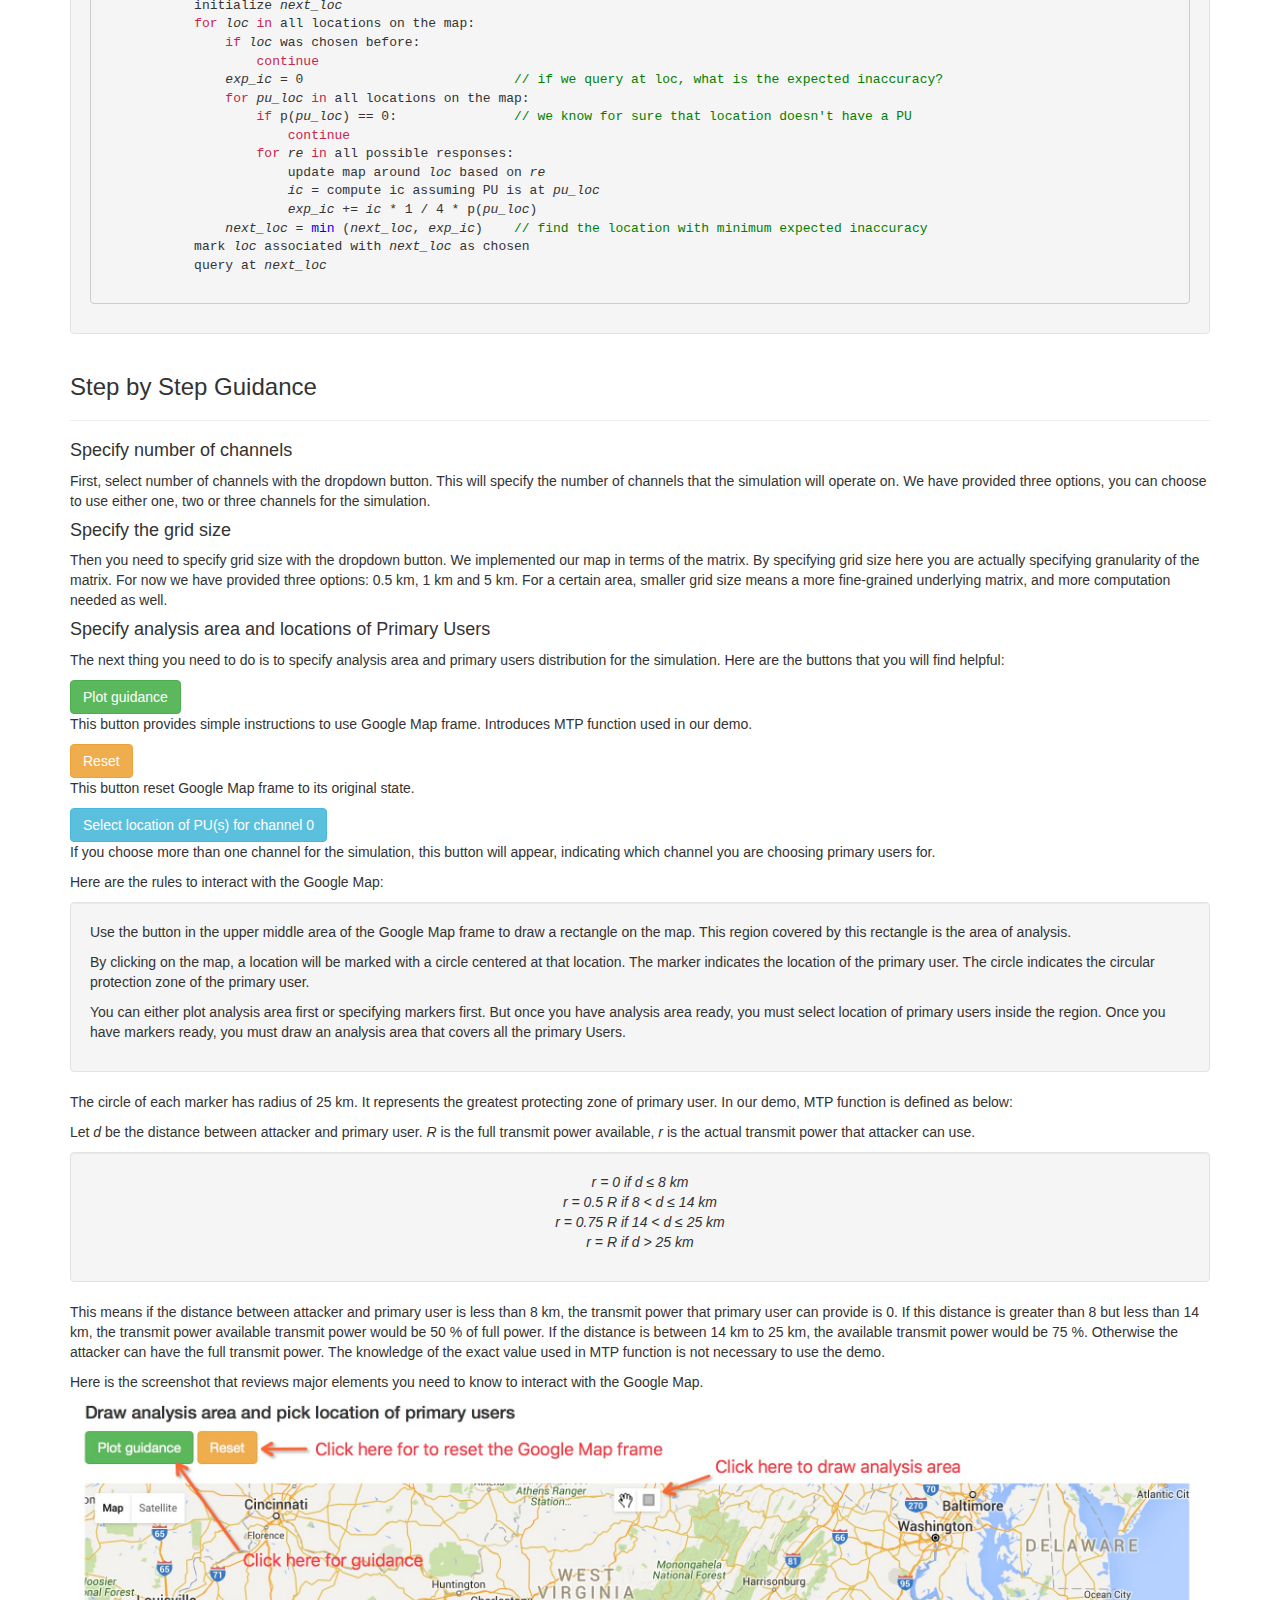
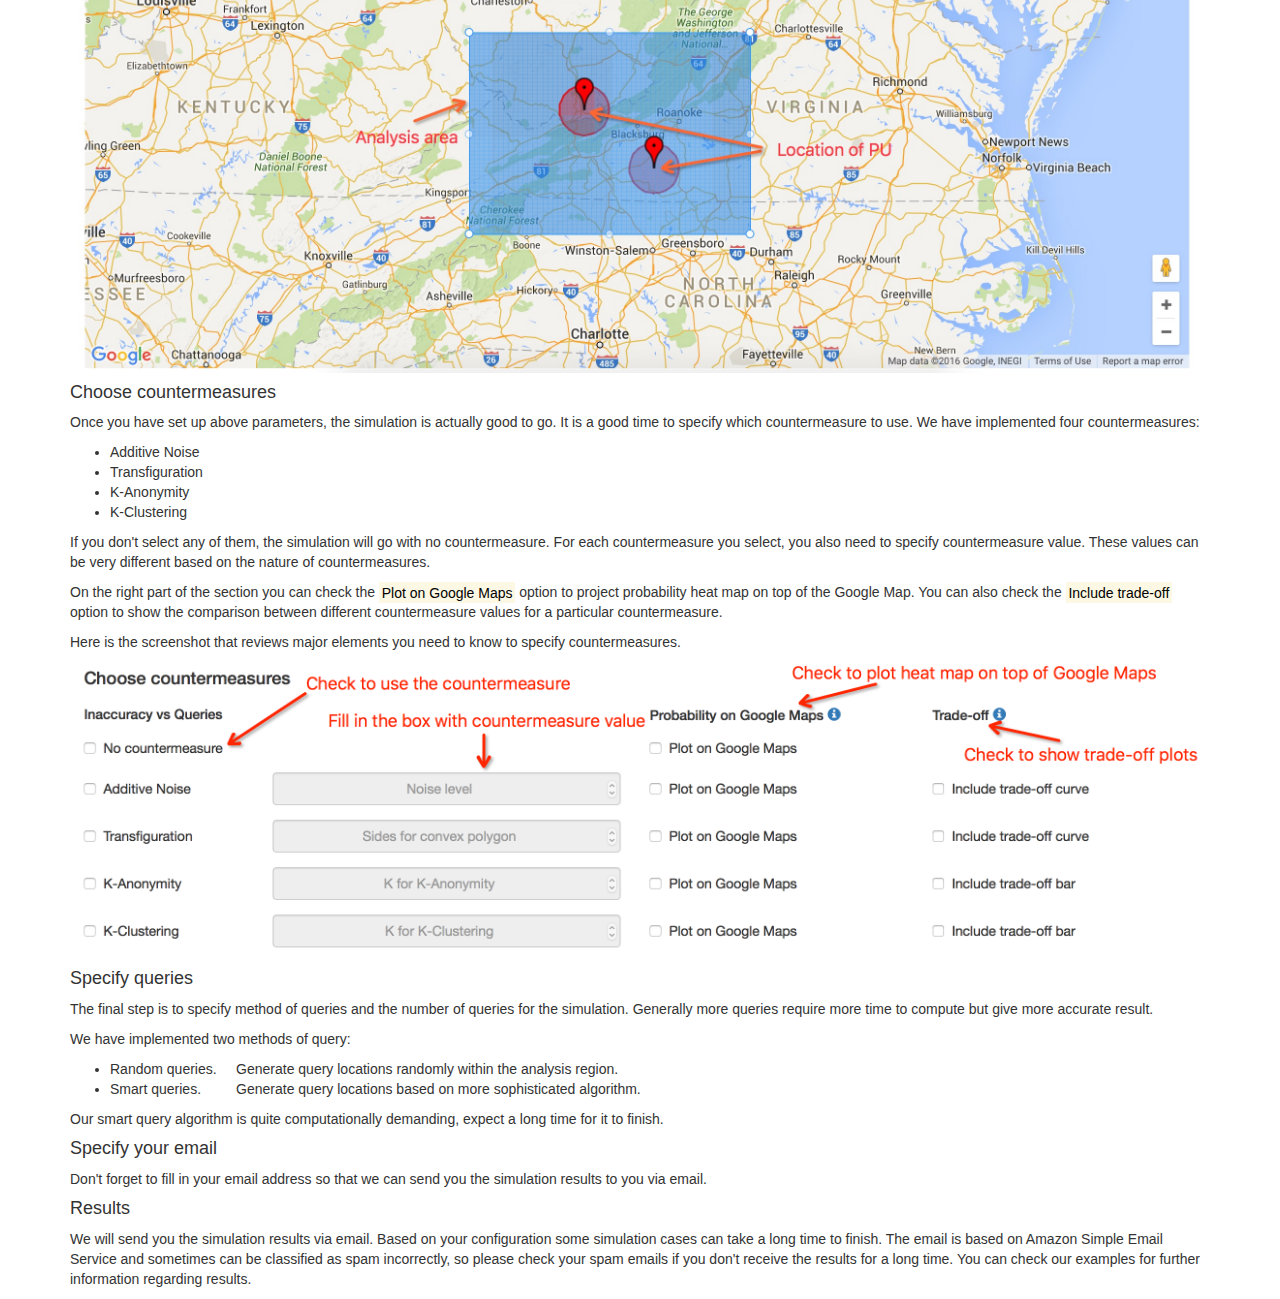
<file: web/instruction.html>
<!DOCTYPE HTML> 
<html lang="en-US">
<head>
    <title>Moto Instructions</title>
    <meta charset="UTF-8">
    <meta name="author" content="Ning Li">
    <meta name="description" 
    content="Instructions about this demo">
    <meta name="viewport" content="width=device-width, initial-scale=1">
    <!-- Latest compiled and minified CSS -->
    <link rel="stylesheet" href="http://maxcdn.bootstrapcdn.com/bootstrap/3.3.4/css/bootstrap.min.css">
    <!-- jQuery library -->
    <script src="https://ajax.googleapis.com/ajax/libs/jquery/1.11.1/jquery.min.js"></script>
    <!-- Latest compiled JavaScript -->
    <script src="http://maxcdn.bootstrapcdn.com/bootstrap/3.3.4/js/bootstrap.min.js"></script>
</head>

<body>
<div class="container">
    <nav class="navbar navbar-inverse navbar-fixed-top">
      <div class="container-fluid">
        <ul class="nav navbar-nav">
            <li><a href="index.html">Demo</a></li>
            <li class="active"><a href="instruction.html">Instructions</a></li>
            <li><a href="exampleA.html">Example A</a></li>
            <li><a href="exampleB.html">Example B</a></li>
        </ul>
      </div><!-- /.container-fluid -->
    </nav>

    <div class="page-header">
        <h3 style="margin-top: 90px !important;">Introduction</h3>
    </div>

    <p>This page introduces the work that generates this demo and provides a step by step guidance to use the demo.</p>
    <p>This demo is to introduce some of the idea from the paper:</p>
    <p><cite>
        <a href="http://ieeexplore.ieee.org/xpl/abstractAuthors.jsp?arnumber=6817800" target="_blank">Protecting the Primary Users’ Operational Privacy in Spectrum Sharing.</a>
        <small>[2014 IEEE International Symposium on Dynamic Spectrum Access Networks (DYSPAN), p 236-47, 2014]</small>
    </cite></p>
    <p>Perhaps the abstraction of the paper provides a good overview for this demo as well.</p>
    <blockquote><p>Although using geolocation databases is a practical approach for enabling spectrum sharing, it poses a potentially serious privacy problem. Secondary users (queriers), through seemingly innocuous queries to the database, can determine the types and locations of incumbent systems operating in a given region of interest, and thus compromise the incumbents’ operational privacy. When the incumbent systems (primary users) are commercial systems, this is typically not a critical issue. However, if the incumbents are federal government systems, including military systems, then the information revealed by the databases can lead to a serious breach of operational privacy. In this paper, we propose privacy-preserving mechanisms and techniques for an obfuscated geolocation database that can enable the coexistence of primary and secondary users while preserving the operational privacy of the primary users.</p></blockquote>
    <p>This demo simulates these seemingly innocuous queries to the database, and shows that the operational privacy is compromised. Meanwhile it implements several privacy-preserving mechanisms and techniques, and shows that these techniques actually protect operational privacy from malicious attacks.</p>

    <h4>Countermeasures</h4>
    <p>We have implemented 4 countermeasures mentioned in the paper. Here is a brief introduction for all of them that we quote from the paper. If you need more information about the countermeasures and their algorithms, they are well addressed in detail in the paper. These countermeasures are privacy-preserving techniques that can be used to counter inference attacks and preserve location privacy.</p>

    <h5>Perturbation with Additive Noise</h5>

    <p>
        The perturbative masking method (a.k.a randomization method) is a technique for privacy-preserving databases that uses data distortion in order to mask the attribute values of records. In this method, we add sufficiently large noise to individual record values to prevent recovery of these values by an adversary. One key advantage of the randomization method is that it is relatively simple, and does not require knowledge of the distribution of other records in the data. Additive noise is the most basicperturbative method that can be used for privacy-preserving databases.
    </p>

    <h5>Perturbation with Transfiguration</h5>
    <p>
        Another form of perturbation is to change the shape of the protected contour. Replacing the circular or non-circular protected contours with random shapes that envelop the actual protected contour will increase the location privacy of PUs.
    </p>

    <h5>K-Anonymity</h5>
    <p>
        The concept of k-anonymity was origi- nally introduced in the context of relational data privacy. The motivating factor behind the k-anonymity model was the possibility of indirect identification of records from public databases via quasi-identifiers i.e., combination of multiple record attributes that can be used to identify individual records. For instance, a medical institution may want to release a table of medical records with the names of the individu- als replaced with dummy identifiers. However, some set of attributes (which are referred to as the quasi-identifiers) can still lead to identity breaches. In the k-anonymity method, the granularity of data representation is reduced with the use of techniques such as generalization or suppression. In the context of location privacy of PUs in database-driven spectrum sharing, we can achieve location k-anonymity by combining protected contours of k PUs that are closest together, and creating a larger protected contour that works like the cloak box for Location-Based Services (LBSs). The SUs are not allowed to transmit in the area covered by this larger protected contour.
    </p>

    <h5>K-Clustering</h5>
    <p>
        In this technique, instead of classifying PUs into groups of k users, we group them into k clusters. Instead of dividing PUs into groups of equal size, the algorithm divides them into k clusters of PUs that are closest to each other. These clusters may not be of equal size. The main disadvantage of k-clustering is that some PUs that are distant from other PUs may end up in a single cluster by itself. In other words, this method may provide unequal levels of location privacy to different PUs. This shortcoming can be addressed by using a hybrid approach that combines k-clustering with other privacy-preserving techniques such as perturbation with additive noise or transfiguration of protected contour.
    </p>

    <h4>Metric for Location Privacy</h4>
    <p>Here we introduce the metric for location privacy defined by the paper. Its purpose is to measure quantitatively the effectiveness of a particular countermeasure. It is necessary because we need to compare between different countermeasures and different query methods. Here is how we define Inaccuracy, as a measurement of location privacy:</p>
    <div class="well">
        <p>The implementation underlying the analysis area is matrix. Given the grid size specified by the user, the matrix has a certain number of rows and columns. Each cell in the matrix has a probability value <strong><em>p</em></strong> ranging from 0 to 1 associated with it. We use <strong><em>d</em></strong> to represent the distance between each cell to its closest primary user. Then we sum over the entire matrix:</p>
        <p align="center"><em>Inaccuracy = &Sigma; ( p * d )</em></p>
        <p>Generally this value is greatest at the beginning and starts to drop as queries begin. Greater value indicates that the attacker's inference is more inaccurate whereas smaller values means the attacker is able to make a close guess about primary users locations.</p>
    </div>

    <h4>Smart Query Algorithm</h4>
    <p>We offer two types of query options in our demo. Random query is to randomly generate query location inside the analysis area. Each cell of the underlying matrix has the equal chance to be selected. We propose another query algorithm that makes query decision based on previous query results. It generally outperforms the random query, brings down inaccuracy very quickly and appears to be smarter. We provide pseudocode here to give you an idea about how the algorithm works.</p>
    <div class="well">
        <p>This piece of pseudocode shows how to choose next query location wisely. We use <code>next_loc</code> to represent next query location, <code>p(loc)</code> to represent the probability for the presence of PU in that location, <code>re</code> to represent four possible responses, check out the MTP function in our Step by Step Guidance section.</p>
        <pre>
            initialize <var>next_loc</var>
            <span style="color:#c7254e;">for</span> <var>loc</var> <span style="color:#c7254e;">in</span> all locations on the map:
                <span style="color:#c7254e;">if</span> <var>loc</var> was chosen before:
                    <span style="color:#c7254e;">continue</span>
                <var>exp_ic</var> = 0                           <span style="color:green">// if we query at loc, what is the expected inaccuracy?</span>
                <span style="color:#c7254e;">for</span> <var>pu_loc</var> <span style="color:#c7254e;">in</span> all locations on the map:
                    <span style="color:#c7254e;">if</span> p(<var>pu_loc</var>) == 0:               <span style="color:green">// we know for sure that location doesn't have a PU</span>
                        <span style="color:#c7254e;">continue</span>
                    <span style="color:#c7254e;">for</span> <var>re</var> <span style="color:#c7254e;">in</span> all possible responses:
                        update map around <var>loc</var> based on <var>re</var>
                        <var>ic</var> = compute ic assuming PU is at <var>pu_loc</var>
                        <var>exp_ic</var> += <var>ic</var> * 1 / 4 * p(<var>pu_loc</var>)
                <var>next_loc</var> = <span style="color:blue">min</span> (<var>next_loc</var>, <var>exp_ic</var>)    <span style="color:green">// find the location with minimum expected inaccuracy</span>
            mark <var>loc</var> associated with <var>next_loc</var> as chosen
            query at <var>next_loc</var>
        </pre>
    </div>

    <div class="page-header">
        <h3>Step by Step Guidance</h3>
    </div>

    <h4>Specify number of channels</h4>
    <p>First, select number of channels with the dropdown button. This will specify the number of channels that the simulation will operate on. We have provided three options, you can choose to use either one, two or three channels for the simulation.</p>
    
    <h4>Specify the grid size</h4>
    <p>Then you need to specify grid size with the dropdown button. We implemented our map in terms of the matrix. By specifying grid size here you are actually specifying granularity of the matrix. For now we have provided three options: 0.5 km, 1 km and 5 km. For a certain area, smaller grid size means a more fine-grained underlying matrix, and more computation needed as well.</p>
    
    <h4>Specify analysis area and locations of Primary Users</h4> 
    <p>The next thing you need to do is to specify analysis area and primary users distribution for the simulation. Here are the buttons that you will find helpful:</p>
    <div>
        <button type='button' class='btn btn-success'>Plot guidance</button>
        <p>This button provides simple instructions to use Google Map frame. Introduces MTP function used in our demo.</p>
    </div>
    <div>
        <button type='button' class='btn btn-warning'>Reset</button>
        <p>This button reset Google Map frame to its original state.</p>
    </div>
    <div>
        <button type='button' class='btn btn-info'>Select location of PU(s) for channel 0</button>
        <p>If you choose more than one channel for the simulation, this button will appear, indicating which channel you are choosing primary users for.</p>
    </div>
    <p>Here are the rules to interact with the Google Map:</p>
    <div class="well">
        <p>Use the button in the upper middle area of the Google Map frame to draw a rectangle on the map. This region covered by this rectangle is the area of analysis.</p>
        <p>By clicking on the map, a location will be marked with a circle centered at that location. The marker indicates the location of the primary user. The circle indicates the circular protection zone of the primary user.</p>
        <p>You can either plot analysis area first or specifying markers first. But once you have analysis area ready, you must select location of primary users inside the region. Once you have markers ready, you must draw an analysis area that covers all the primary Users.</p>
    </div>
    <p>The circle of each marker has radius of 25 km. It represents the greatest protecting zone of primary user. In our demo, MTP function is defined as below:</p>
    <p>Let <i>d</i> be the distance between attacker and primary user. <i>R</i> is the full transmit power available, <i>r</i> is the actual transmit power that attacker can use.</p>
    <div class="well">
        <p align="center"><i>r = 0 if d &le; 8 km<br>r = 0.5 R if 8 &lt; d &le; 14 km<br>r = 0.75 R if 14 &lt; d &le; 25 km<br>r = R if d &gt; 25 km</i></p>
    </div>
    <p>This means if the distance between attacker and primary user is less than 8 km, the transmit power that primary user can provide is 0. If this distance is greater than 8 but less than 14 km, the transmit power available transmit power would be 50 &#37; of full power. If the distance is between 14 km to 25 km, the available transmit power would be 75 &#37;. Otherwise the attacker can have the full transmit power. The knowledge of the exact value used in MTP function is not necessary to use the demo.</p>
    <p>Here is the screenshot that reviews major elements you need to know to interact with the Google Map.</p>
    <img class="img-responsive" src="pics/plot.jpg">
    
    <h4>Choose countermeasures</h4>
    <p>Once you have set up above parameters, the simulation is actually good to go. It is a good time to specify which countermeasure to use. We have implemented four countermeasures:</p>
    <ul>
        <li>Additive Noise</li>
        <li>Transfiguration</li>
        <li>K-Anonymity</li>
        <li>K-Clustering</li>
    </ul>
    <p>If you don't select any of them, the simulation will go with no countermeasure. For each countermeasure you select, you also need to specify countermeasure value. These values can be very different based on the nature of countermeasures.</p>
    <p>On the right part of the section you can check the <mark>Plot on Google Maps</mark> option to project probability heat map on top of the Google Map. You can also check the <mark>Include trade-off</mark> option to show the comparison between different countermeasure values for a particular countermeasure.</p>
    <p>Here is the screenshot that reviews major elements you need to know to specify countermeasures.</p>
    <img class="img-responsive" src="pics/cm.png">
    
    <h4>Specify queries</h4>
    <p>The final step is to specify method of queries and the number of queries for the simulation. Generally more queries require more time to compute but give more accurate result.</p>
    <p>We have implemented two methods of query:</p>
    <ul>
        <li>Random queries. &nbsp;&nbsp;&nbsp;&nbsp;Generate query locations randomly within the analysis region.</li>
        <li>Smart queries. &nbsp;&nbsp;&nbsp;&nbsp;&nbsp;&nbsp;&nbsp;&nbsp;Generate query locations based on more sophisticated algorithm.</li>
    </ul>
    <p>Our smart query algorithm is quite computationally demanding, expect a long time for it to finish.</p>
    
    <h4>Specify your email</h4>
    <p>Don't forget to fill in your email address so that we can send you the simulation results to you via email.</p>
    
    <h4>Results</h4>
    <p>We will send you the simulation results via email. Based on your configuration some simulation cases can take a long time to finish. The email is based on Amazon Simple Email Service and sometimes can be classified as spam incorrectly, so please check your spam emails if you don't receive the results for a long time. You can check our examples for further information regarding results.</p>
</div>
</file>
<file: web/mtp.css>
/**
 * CSS for MTP parameters
 */

.mtpParam {
	width: 75px; 
	text-align: center; 
	border-radius: 5px;
}
</file>
<file: web/img.css>
/**
 * Styles for images
 */

.imgcenter {
    margin-left: auto; 
    margin-right: auto;
    max-width: 50%;
}
</file>
